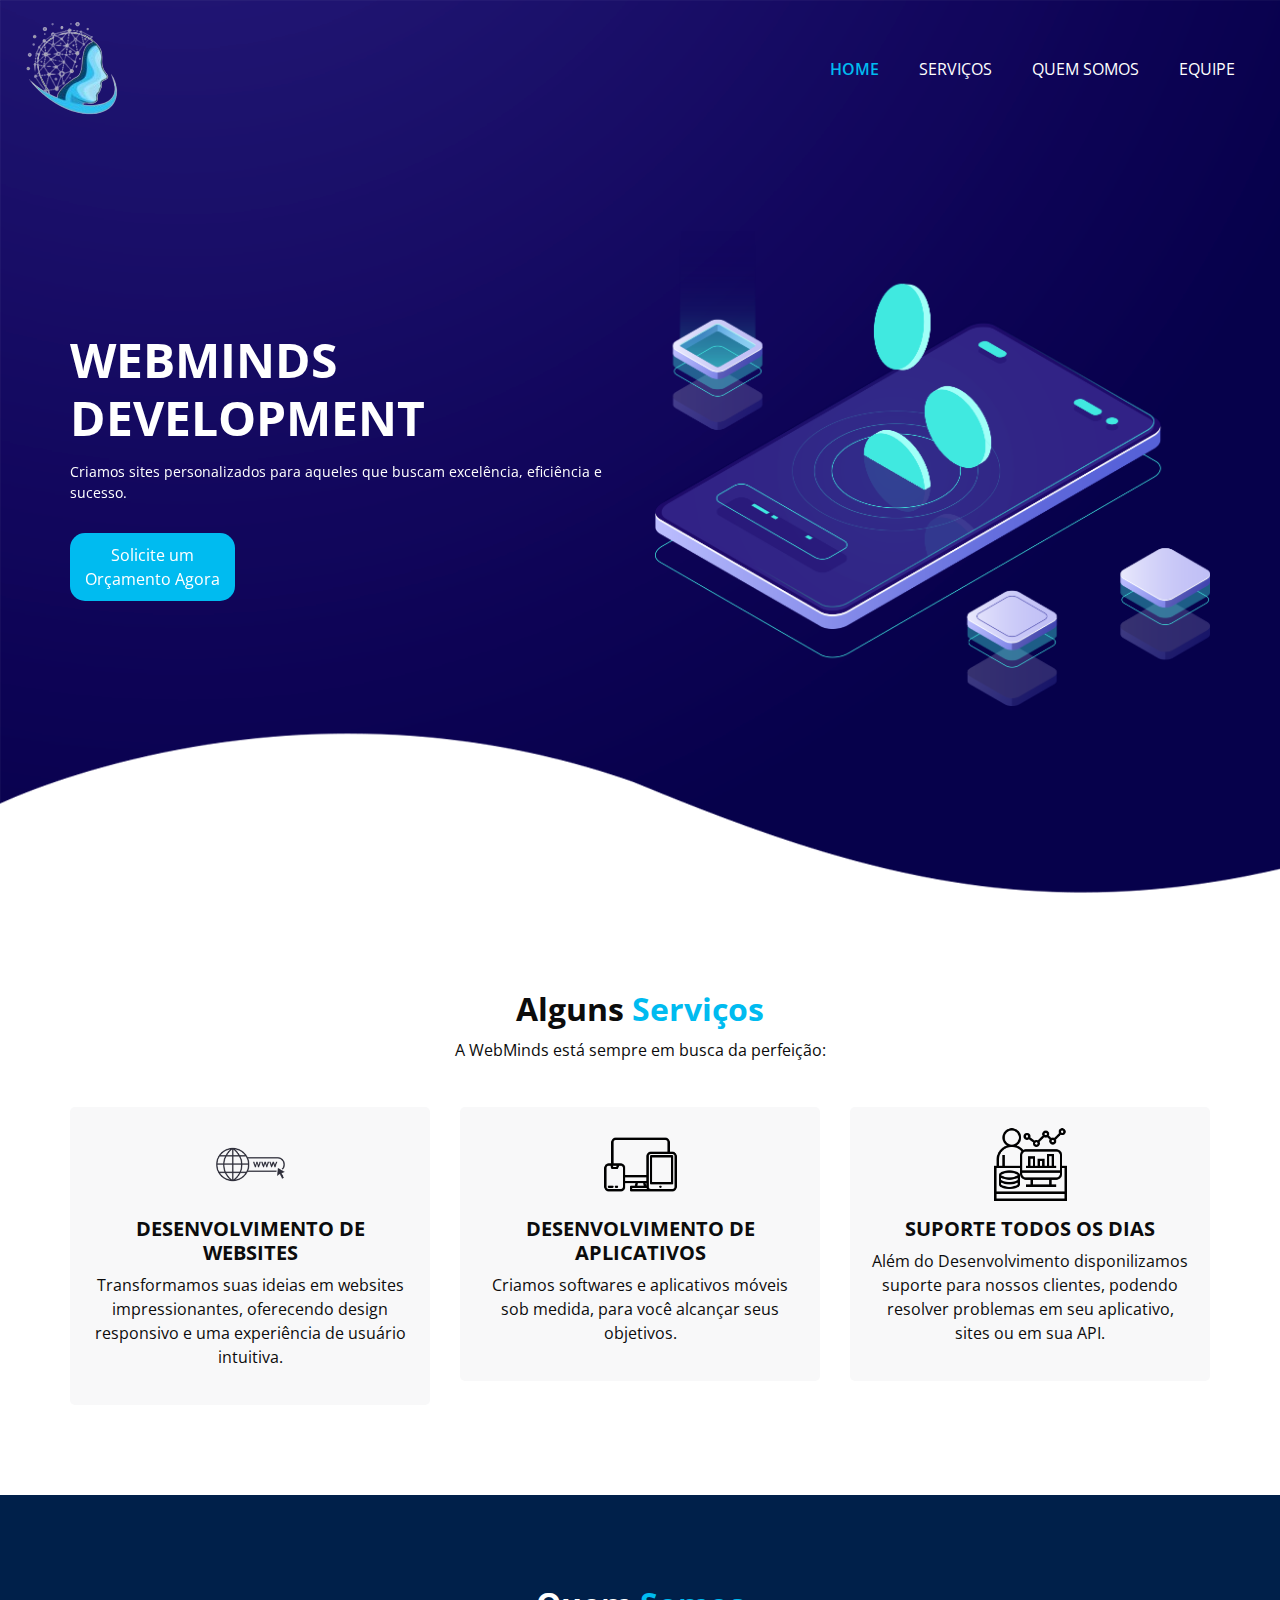
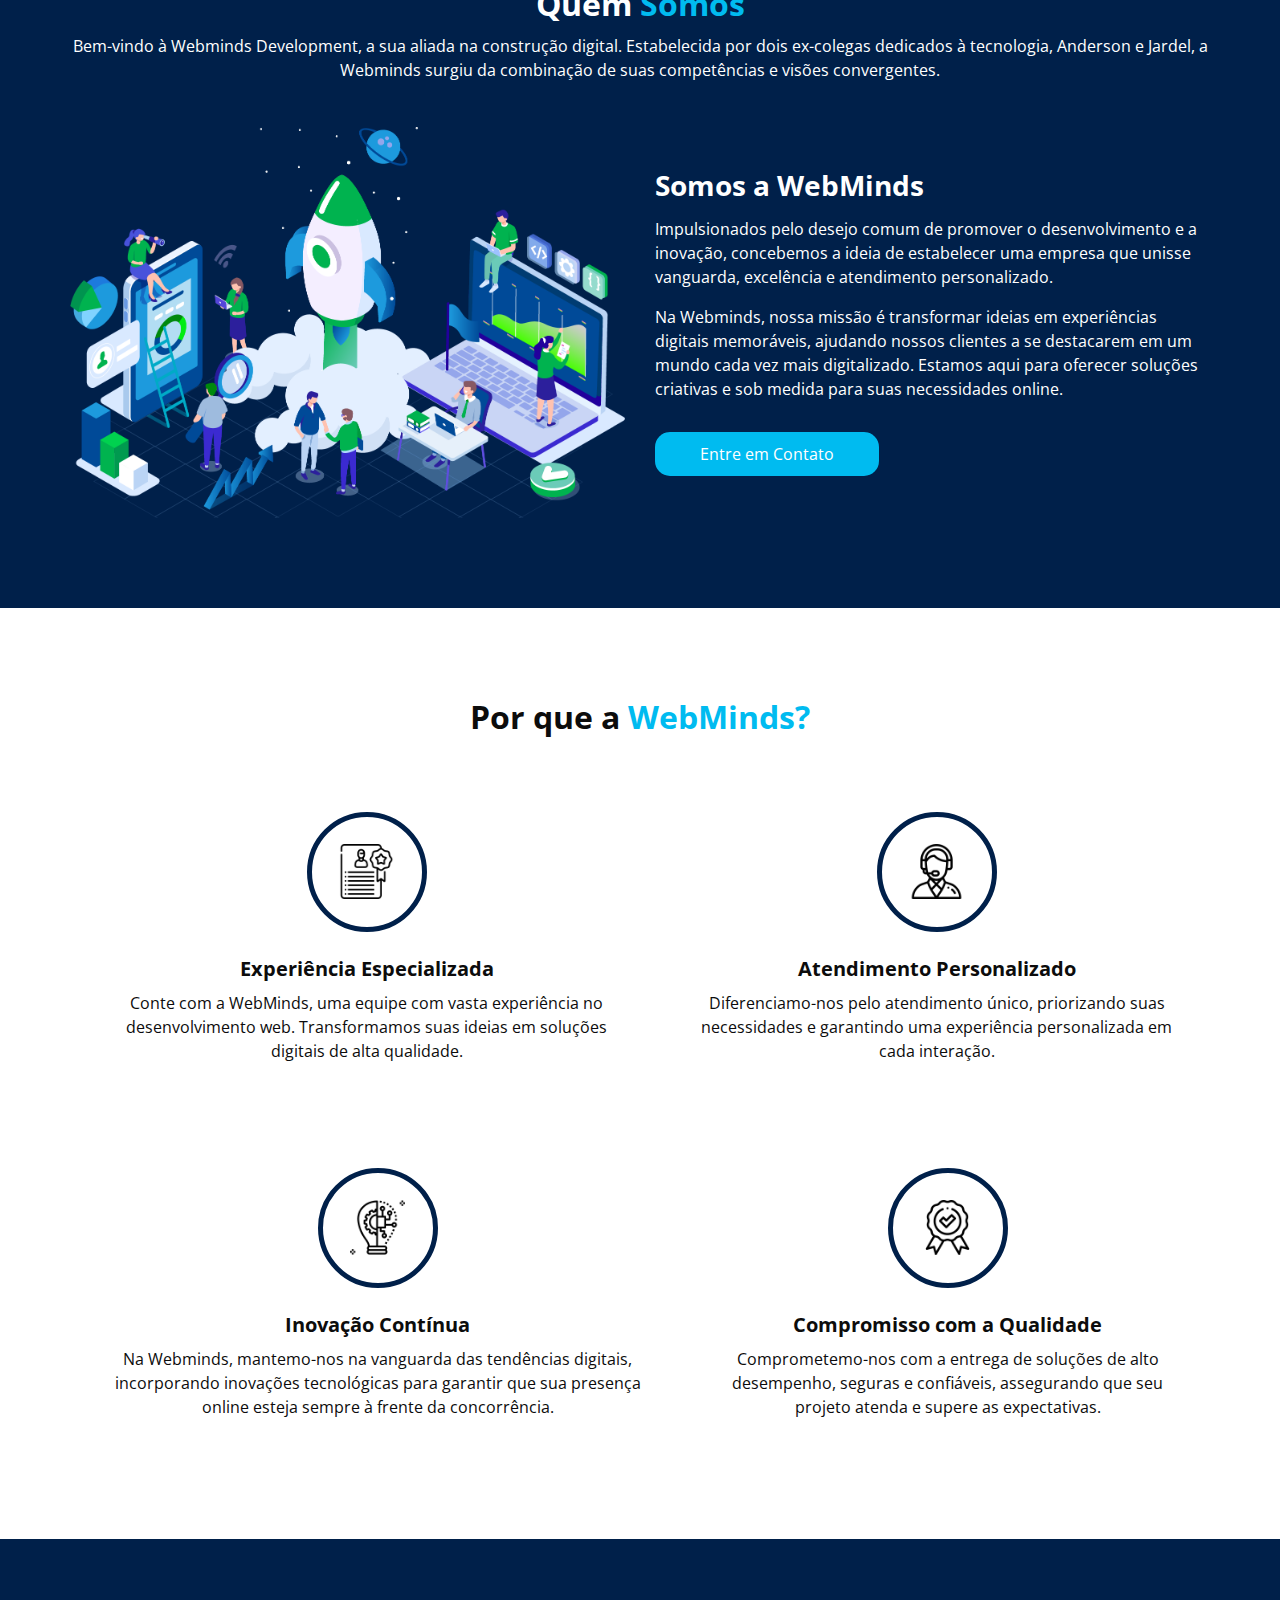
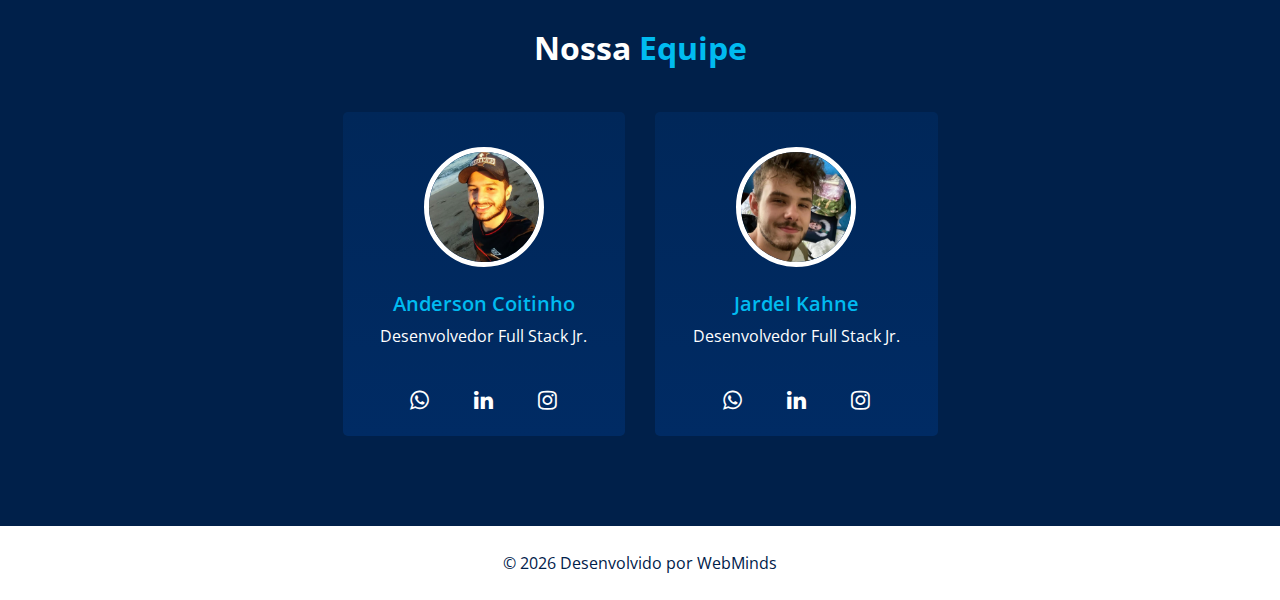
<file: index.html>
<!DOCTYPE html>
<html>

<head>
  <meta charset="utf-8" />
  <meta http-equiv="X-UA-Compatible" content="IE=edge" />
  <meta name="viewport" content="width=device-width, initial-scale=1, shrink-to-fit=no" />

  <!-- Meta tags de descrição e palavras-chave -->
  <meta name="keywords" content="Criação de sites, Desenvolvimento web, Sites de alta qualidade" />
  <meta name="description"
    content="Procurando uma equipe de desenvolvimento web confiável? WebMinds oferece serviços de criação de sites com design responsivo, inovação tecnológica e atendimento personalizado." />

  <!-- Meta tags de autor e imagem de exibição -->
  <meta name="author" content="WebMinds" />
  <link rel="shortcut icon" href="images/logo.png" type="">

  <title> WebMinds </title>

  <!-- bootstrap core css -->
  <link rel="stylesheet" type="text/css" href="css/bootstrap.css" />

  <!-- styles -->
  <link href="https://fonts.googleapis.com/css2?family=Roboto:wght@400;500;700;900&display=swap" rel="stylesheet">

  <!-- fonte style -->
  <link href="css/font-awesome.min.css" rel="stylesheet" />

  <!-- styles -->
  <link href="css/style.css" rel="stylesheet" />
  <!-- Responsivo -->
  <link href="css/responsive.css" rel="stylesheet" />

</head>

<body>

  <div class="hero_area">

    <div class="hero_bg_box">
      <div class="bg_img_box">
        <img src="images/hero-bg.png" alt="Formado de onda de layout">
      </div>
    </div>

    <!-- header  -->
    <header class="header_section">
      <div class="container-fluid">
        <nav class="navbar navbar-expand-lg custom_nav-container ">
          <a class="navbar-brand" href="">
            <span>
              <img src="images/logo.png" alt="Logo WebMinds Dev">
            </span>
          </a>
          <button class="navbar-toggler" type="button" data-toggle="collapse" data-target="#navbarSupportedContent"
            aria-controls="navbarSupportedContent" aria-expanded="false" aria-label="Toggle navigation">
            <span class=""> </span>
          </button>
          <div class="collapse navbar-collapse" id="navbarSupportedContent">
            <ul class="navbar-nav  ">
              <li class="nav-item active">
                <a class="nav-link" href="index.html">Home <span class="sr-only">(current)</span></a>
              </li>
              <li class="nav-item">
                <a class="nav-link" href="#servicos">Serviços</a>
              </li>
              <li class="nav-item">
                <a class="nav-link" href="#quemsomos">Quem Somos</a>
              </li>
              <li class="nav-item">
                <a class="nav-link" href="#equipe">Equipe</a>
              </li>
            </ul>
          </div>
        </nav>
      </div>
    </header>
    <!-- header fim -->
    <!-- slider inicio -->
    <section class="slider_section ">
      <div id="customCarousel1" class="carousel slide" data-ride="carousel">
        <div class="carousel-inner">
          <div class="carousel-item active">
            <div class="container ">
              <div class="row">
                <div class="col-md-6 ">
                  <div class="detail-box">
                    <h1>
                      WebMinds <br>
                      Development
                    </h1>
                    <p>
                      Criamos sites personalizados para aqueles que buscam excelência, eficiência e sucesso.
                    </p>
                    <div class="btn-box">
                      <a href="https://api.whatsapp.com/send?phone=5547996828194&text=Ol%C3%A1,%20gostaria%20de%20saber%20mais%20sobre%20a%20cria%C3%A7%C3%A3o%20de%20sites"
                        target="_blank" class="btn1">
                        Solicite um Orçamento Agora
                      </a>
                    </div>
                  </div>
                </div>
                <div class="col-md-6">
                  <div class="img-box">
                    <img src="images/slider-img.png" alt="Imagem de um celular com animação">
                  </div>
                </div>
              </div>
            </div>
          </div>
        </div>
      </div>
    </section>
    <!-- end slider section -->
  </div>
  <!-- service section -->
  <section class="service_section layout_padding" id="servicos">
    <div class="service_container">
      <div class="container ">
        <div class="heading_container heading_center">
          <h2>
            Alguns <span>Serviços</span>
          </h2>
          <p>
            A <span> WebMinds </span>está sempre em busca da perfeição:
          </p>
        </div>
        <div class="row">
          <div class="col-md-4 ">
            <div class="box ">
              <div class="img-box">
                <img src="images/site1.png" alt="Imagem de Desenolvimento de WebSites">
              </div>
              <div class="detail-box">
                <h5>
                  Desenvolvimento de Websites
                </h5>
                <p>
                  Transformamos suas ideias em websites impressionantes, oferecendo design responsivo e uma experiência
                  de usuário intuitiva.
                </p>
              </div>
            </div>
          </div>
          <div class="col-md-4 ">
            <div class="box ">
              <div class="img-box">
                <img src="images/site.png" alt="Imagem de Desenvolvimento de Aplicativo">
              </div>
              <div class="detail-box">
                <h5>
                  Desenvolvimento de aplicativos
                </h5>
                <p>
                  Criamos softwares e aplicativos móveis sob medida, para você alcançar seus objetivos.<br>
                </p>
              </div>
            </div>
          </div>
          <div class="col-md-4 ">
            <div class="box ">
              <div class="img-box">
                <img src="images/site2.png" alt="Imagem de Suporte Todos os Dias">
              </div>
              <div class="detail-box">
                <h5>
                  Suporte <span> Todos os dias</span>
                </h5>
                <p>
                  Além do Desenvolvimento disponilizamos suporte para nossos clientes, podendo resolver problemas em seu
                  aplicativo, sites ou em sua API.<br>
                </p>
              </div>
            </div>
          </div>
        </div>
      </div>
    </div>
  </section>

  <!-- serviços -->


  <!-- Quem Somos -->

  <section class="about_section layout_padding" id="quemsomos">
    <div class="container  ">
      <div class="heading_container heading_center">
        <h2>
          Quem <span>Somos</span>
        </h2>
        <p>
          Bem-vindo à Webminds Development, a sua aliada na construção digital.
          Estabelecida por dois ex-colegas dedicados à tecnologia, Anderson e Jardel, a Webminds surgiu da combinação de
          suas competências e visões convergentes.
        </p>
      </div>
      <div class="row">
        <div class="col-md-6 ">
          <div class="img-box">
            <img src="images/slider-img2.png" alt="Desenho de foguete decolando com notbook e celular ao lado">
          </div>
        </div>
        <div class="col-md-6">
          <div class="detail-box">
            <h3>
              Somos a WebMinds
            </h3>
            <p>
              Impulsionados pelo desejo comum de promover o desenvolvimento e a inovação,
              concebemos a ideia de estabelecer uma empresa que unisse vanguarda, excelência e atendimento
              personalizado.
            </p>
            <p>
              Na Webminds, nossa missão é transformar ideias em experiências digitais memoráveis, ajudando nossos
              clientes a se destacarem em um mundo cada vez mais digitalizado.
              Estamos aqui para oferecer soluções criativas e sob medida para suas necessidades online.
            </p>
            <a href="https://api.whatsapp.com/send?phone=5555996661595&text=Ol%C3%A1,%20gostaria%20de%20saber%20mais%20sobre%20a%20cria%C3%A7%C3%A3o%20de%20sites"
              target="_blank">
              Entre em Contato
            </a>
          </div>
        </div>
      </div>
    </div>
  </section>

  <!-- Quem somos fim-->

  <!-- Porque nós -->
  <section class="why_section layout_padding" id="pqnos">
    <div class="container">
      <div class="heading_container heading_center">
        <h2>
          Por que a <span>WebMinds?</span>
        </h2>
      </div>
      <div class="why_container">
        <div class="box">
          <div class="img-box">
            <img src="images/experiencia.png" alt="Ícone de Experiência">
          </div>
          <div class="detail-box">
            <h5>
              Experiência Especializada
            </h5>
            <p>
              Conte com a WebMinds, uma equipe com vasta experiência no desenvolvimento web. Transformamos suas ideias
              em soluções digitais de alta qualidade.
            </p>
          </div>
        </div>
        <div class="box">
          <div class="img-box">
            <img src="images/atend.png" alt="Ícone de Atendimento">
          </div>
          <div class="detail-box">
            <h5>
              Atendimento Personalizado
            </h5>
            <p>
              Diferenciamo-nos pelo atendimento único, priorizando suas necessidades e garantindo uma experiência
              personalizada em cada interação.
            </p>
          </div>
        </div>
      </div>
      <div class="why_container">
        <div class="box">
          <div class="img-box">
            <img src="images/inovacao.png" alt="Ícone de Inovação">
          </div>
          <div class="detail-box">
            <h5>
              Inovação Contínua
            </h5>
            <p>
              Na Webminds, mantemo-nos na vanguarda das tendências digitais, incorporando inovações tecnológicas para
              garantir que sua presença online esteja sempre à frente da concorrência.
            </p>
          </div>
        </div>
        <div class="box">
          <div class="img-box">
            <img src="images/qualidade.png" alt="Ícone de Qualidade">
          </div>
          <div class="detail-box">
            <h5>
              Compromisso com a Qualidade
            </h5>
            <p>
              Comprometemo-nos com a entrega de soluções de alto desempenho, seguras e confiáveis, assegurando que seu
              projeto atenda e supere as expectativas.
            </p>
          </div>
        </div>
      </div>
    </div>
  </section>

  <!-- Pq Nós Fim -->

  <!-- TEAM -->
  <section class="team_section layout_padding" id="equipe">
    <div class="container-fluid">
      <div class="heading_container heading_center">
        <h2 class="">
          Nossa <span> Equipe</span>
        </h2>
      </div>

      <div class="team_container">
        <div class="row">
          <div class="col-lg-3 col-sm-6">
            <div class="box ">
              <div class="img-box">
                <img src="images/coitinho.avif" class="img1" alt="Foto de Anderson Coitinho">
              </div>
              <div class="detail-box">
                <h5>
                  Anderson Coitinho
                </h5>
                <p>
                  Desenvolvedor Full Stack Jr.
                </p>
              </div>
              <div class="social_box">
                <a href="https://api.whatsapp.com/send?phone=5547996828194&text=Ol%C3%A1,%20gostaria%20de%20saber%20mais%20sobre%20a%20cria%C3%A7%C3%A3o%20de%20sites"
                  target="_blank">
                  <i class="fa fa-whatsapp" aria-hidden="true"></i>
                </a>
                <a href="https://www.linkedin.com/in/andersoncoitinho/" target="_blank">
                  <i class="fa fa-linkedin" aria-hidden="true"></i>
                </a>
                <a href="https://www.instagram.com/anderson_coitinho19/" target="_blank">
                  <i class="fa fa-instagram" aria-hidden="true"></i>
                </a>
              </div>
            </div>
          </div>
          <div class="col-lg-3 col-sm-6">
            <div class="box ">
              <div class="img-box">
                <img src="images/jardel.avif" class="img1" alt="Foto de Jardel Kahne">
              </div>
              <div class="detail-box">
                <h5>
                  Jardel Kahne
                </h5>
                <p>
                  Desenvolvedor Full Stack Jr.
                </p>
              </div>
              <div class="social_box">
                <a href="https://wa.me/5555996661595" target="_blank">
                  <i class="fa fa-whatsapp" aria-hidden="true"></i>
                </a>
                <a href="https://www.linkedin.com/in/jardel-kahne-872552120/" target="_blank">
                  <i class="fa fa-linkedin" aria-hidden="true"></i>
                </a>
                <a href="https://www.instagram.com/jardelkahne/" target="_blank">
                  <i class="fa fa-instagram" aria-hidden="true"></i>
                </a>
              </div>
            </div>
          </div>
        </div>
      </div>
    </div>
  </section>
  <!-- equipe fim -->


  <!-- footer  -->
  <section class="footer_section">
    <div class="container">
      <p>
        &copy; <span id="displayYear"></span> Desenvolvido por
        <a href="https://www.instagram.com/webmindsdevelopment/" target="_blank">WebMinds</a>
      </p>
    </div>
  </section>
  <!-- footer fim -->

  <!-- jQery -->
  <script type="text/javascript" src="js/jquery-3.4.1.min.js"></script>
  <!-- popper js -->
  <script src="https://cdn.jsdelivr.net/npm/popper.js@1.16.0/dist/umd/popper.min.js"
    integrity="sha384-Q6E9RHvbIyZFJoft+2mJbHaEWldlvI9IOYy5n3zV9zzTtmI3UksdQRVvoxMfooAo" crossorigin="anonymous">
    </script>
  <!-- bootstrap js -->
  <script type="text/javascript" src="js/bootstrap.js"></script>
  <!-- owl slider -->
  <script type="text/javascript" src="https://cdnjs.cloudflare.com/ajax/libs/OwlCarousel2/2.3.4/owl.carousel.min.js">
  </script>
  <!-- custom js -->
  <script type="text/javascript" src="js/custom.js"></script>

</body>

</html>
</file>
<file: css/style.css>
@import url("https://fonts.googleapis.com/css2?family=Lato:wght@400;700&family=Open+Sans:wght@300;400;600;700&display=swap");
body {
  font-family: "Open Sans", sans-serif;
  color: #0c0c0c;
  background-color: #ffffff;
  overflow-x: hidden;
}

.layout_padding {
  padding: 90px 0;
}

.layout_padding2 {
  padding: 75px 0;
}

.layout_padding2-top {
  padding-top: 75px;
}

.layout_padding2-bottom {
  padding-bottom: 75px;
}

.layout_padding-top {
  padding-top: 90px;
}

.layout_padding-bottom {
  padding-bottom: 90px;
}

.heading_container {
  display: -webkit-box;
  display: -ms-flexbox;
  display: flex;
  -webkit-box-orient: vertical;
  -webkit-box-direction: normal;
      -ms-flex-direction: column;
          flex-direction: column;
  -webkit-box-align: start;
      -ms-flex-align: start;
          align-items: flex-start;
}

.heading_container h2 {
  position: relative;
  font-weight: bold;
  margin-bottom: 0;
}

.heading_container h2 span {
  color: #00bbf0;
}

.heading_container p {
  margin-top: 10px;
  margin-bottom: 0;
}

.heading_container.heading_center {
  -webkit-box-align: center;
      -ms-flex-align: center;
          align-items: center;
  text-align: center;
}

a,
a:hover,
a:focus {
  text-decoration: none;
}

a:hover,
a:focus {
  color: initial;
}

.btn,
.btn:focus {
  outline: none !important;
  -webkit-box-shadow: none;
          box-shadow: none;
}

/*header*/
.hero_area {
  position: relative;
  min-height: 100vh;
  display: -webkit-box;
  display: -ms-flexbox;
  display: flex;
  -webkit-box-orient: vertical;
  -webkit-box-direction: normal;
      -ms-flex-direction: column;
          flex-direction: column;
}

.hero_area .hero_bg_box {
  position: absolute;
  top: 0;
  left: 0;
  width: 100%;
  height: 100%;
  display: -webkit-box;
  display: -ms-flexbox;
  display: flex;
  -webkit-box-pack: center;
      -ms-flex-pack: center;
          justify-content: center;
  -webkit-box-align: end;
      -ms-flex-align: end;
          align-items: flex-end;
  overflow: hidden;
  z-index: -1;
}

.hero_area .hero_bg_box .bg_img_box {
  min-width: 100%;
  min-height: 100%;
}

.hero_area .hero_bg_box img {
  min-width: 100%;
  min-height: 100%;
}

.sub_page .hero_area {
  min-height: auto;
  background: linear-gradient(130deg, #231a6f, #0f054c);
}

.sub_page .hero_area .hero_bg_box {
  display: none;
}

.header_section {
  padding: 15px 0;
}

.header_section .container-fluid {
  align-items: center;
  justify-content: center;
  padding-right: 25px;
  padding-left: 25px;
}

.navbar-brand span {
  font-weight: bold;
  font-size: 24px;
  color: #ffffff;
}

.custom_nav-container {
  padding: 0;
}

.custom_nav-container .navbar-nav {
  margin-left: auto;
}

.custom_nav-container .navbar-nav .nav-item .nav-link {
  padding: 5px 20px;
  color: #ffffff;
  text-align: center;
  text-transform: uppercase;
  border-radius: 5px;
  -webkit-transition: all 0.3s;
  transition: all 0.3s;
}

.custom_nav-container .navbar-nav .nav-item:hover .nav-link, .custom_nav-container .navbar-nav .nav-item.active .nav-link {
  color: #00bbf0;
}

.custom_nav-container .navbar-nav .nav-item.active .nav-link {
  font-weight: 600;
}

.custom_nav-container .nav_search-btn {
  width: 35px;
  height: 35px;
  padding: 0;
  border: none;
  color: #ffffff;
}

.custom_nav-container .nav_search-btn:hover {
  color: #00bbf0;
}

.custom_nav-container .navbar-toggler {
  outline: none;
}

.custom_nav-container .navbar-toggler {
  padding: 0;
  width: 37px;
  height: 42px;
  -webkit-transition: all 0.3s;
  transition: all 0.3s;
}

.custom_nav-container .navbar-toggler span {
  display: block;
  width: 35px;
  height: 4px;
  background-color: #ffffff;
  margin: 7px 0;
  -webkit-transition: all 0.3s;
  transition: all 0.3s;
  position: relative;
  border-radius: 5px;
  transition: all 0.3s;
}

.custom_nav-container .navbar-toggler span::before, .custom_nav-container .navbar-toggler span::after {
  content: "";
  position: absolute;
  left: 0;
  height: 100%;
  width: 100%;
  background-color: #ffffff;
  top: -10px;
  border-radius: 5px;
  -webkit-transition: all 0.3s;
  transition: all 0.3s;
}

.custom_nav-container .navbar-toggler span::after {
  top: 10px;
}

.custom_nav-container .navbar-toggler[aria-expanded="true"] {
  -webkit-transform: rotate(360deg);
          transform: rotate(360deg);
}

.custom_nav-container .navbar-toggler[aria-expanded="true"] span {
  -webkit-transform: rotate(45deg);
          transform: rotate(45deg);
}

.custom_nav-container .navbar-toggler[aria-expanded="true"] span::before, .custom_nav-container .navbar-toggler[aria-expanded="true"] span::after {
  -webkit-transform: rotate(90deg);
          transform: rotate(90deg);
  top: 0;
}

/* header fim*/
/* slider */
.slider_section {
  -webkit-box-flex: 1;
      -ms-flex: 1;
          flex: 1;
  display: -webkit-box;
  display: -ms-flexbox;
  display: flex;
  -webkit-box-align: center;
      -ms-flex-align: center;
          align-items: center;
  position: relative;
  padding: 45px 0 145px 0;
}

.slider_section .row {
  -webkit-box-align: center;
      -ms-flex-align: center;
          align-items: center;
}

.slider_section #customCarousel1 {
  width: 100%;
  position: unset;
}

.slider_section .detail-box {
  color: #00204a;
}

.slider_section .detail-box h1 {
  font-size: 3rem;
  font-weight: bold;
  text-transform: uppercase;
  margin-bottom: 15px;
  color: #ffffff;
}

.slider_section .detail-box p {
  color: #fefefe;
  font-size: 14px;
}

.slider_section .detail-box .btn-box {
  display: -webkit-box;
  display: -ms-flexbox;
  display: flex;
  margin: 0 -5px;
  margin-top: 25px;
}

.slider_section .detail-box .btn-box a {
  margin: 5px;
  text-align: center;
  width: 165px;
}

.slider_section .detail-box .btn-box .btn1 {
  display: inline-block;
  padding: 10px 15px;
  background-color: #00bbf0;
  color: #ffffff;
  border-radius: 0;
  -webkit-transition: all 0.3s;
  transition: all 0.3s;
  border: none;
  border-radius: 15px;

}

.slider_section .detail-box .btn-box .btn1:hover {
  background-color: #f7f8f8;
  scale: 1.1;
  color:black;
}

.slider_section .detail-box .btn-box .btn2 {
  display: inline-block;
  padding: 10px 15px;
  background-color: #000000;
  color: #ffffff;
  border-radius: 0;
  -webkit-transition: all 0.3s;
  transition: all 0.3s;
  border: none;
}

.slider_section .detail-box .btn-box .btn2:hover {
  background-color: black;
}

.slider_section .img-box {
  margin: 45px 0;
}

.slider_section .img-box img {
  width: 100%;
  -webkit-animation: upDown 5s infinite;
          animation: upDown 5s infinite;
}

@-webkit-keyframes upDown {
  0% {
    -webkit-transform: translateY(-45px);
            transform: translateY(-45px);
  }
  50% {
    -webkit-transform: translateY(45px);
            transform: translateY(45px);
  }
  100% {
    -webkit-transform: translateY(-45px);
            transform: translateY(-45px);
  }
}

@keyframes upDown {
  0% {
    -webkit-transform: translateY(-45px);
            transform: translateY(-45px);
  }
  50% {
    -webkit-transform: translateY(45px);
            transform: translateY(45px);
  }
  100% {
    -webkit-transform: translateY(-45px);
            transform: translateY(-45px);
  }
}

.slider_section .carousel-indicators {
  position: unset;
  margin: 0;
  -webkit-box-pack: center;
      -ms-flex-pack: center;
          justify-content: center;
  -webkit-box-align: center;
      -ms-flex-align: center;
          align-items: center;
}

.slider_section .carousel-indicators li {
  background-color: #ffffff;
  width: 12px;
  height: 12px;
  border-radius: 100%;
  opacity: 1;
}

.slider_section .carousel-indicators li.active {
  width: 20px;
  height: 20px;
  background-color: #00bbf0;
}

.service_section {
  position: relative;
}

.service_section .box {
  display: -webkit-box;
  display: -ms-flexbox;
  display: flex;
  -webkit-box-orient: vertical;
  -webkit-box-direction: normal;
      -ms-flex-direction: column;
          flex-direction: column;
  -webkit-box-align: center;
      -ms-flex-align: center;
          align-items: center;
  text-align: center;
  margin-top: 45px;
  background-color: #f8f8f9;
  padding: 20px;
  border-radius: 5px;
}

.service_section .box .img-box {
  display: -webkit-box;
  display: -ms-flexbox;
  display: flex;
  -webkit-box-pack: center;
      -ms-flex-pack: center;
          justify-content: center;
  -webkit-box-align: start;
      -ms-flex-align: start;
          align-items: flex-start;
  min-width: 75px;
  height: 75px;
  margin-bottom: 15px;
}

.service_section .box .img-box img {
  max-width: 100%;
  max-height: 100%;
  -webkit-transition: all 0.3s;
  transition: all 0.3s;
}

.service_section .box .detail-box h5 {
  font-weight: bold;
  text-transform: uppercase;
}

.service_section .box .detail-box a {
  color: #00204a;
  font-weight: 600;
}

.service_section .box .detail-box a:hover {
  color: #00bbf0;
}

.service_section .btn-box {
  display: -webkit-box;
  display: -ms-flexbox;
  display: flex;
  -webkit-box-pack: center;
      -ms-flex-pack: center;
          justify-content: center;
  margin-top: 45px;
}

.service_section .btn-box a {
  display: inline-block;
  padding: 10px 45px;
  background-color: #00bbf0;
  color: #ffffff;
  border-radius: 0;
  -webkit-transition: all 0.3s;
  transition: all 0.3s;
  border: none;
}

.service_section .btn-box a:hover {
  background-color: #007fa4;
}

.about_section {
  background-color: #00204a;
  color: #ffffff;
}

.about_section .heading_container {
  margin-bottom: 45px;
}

.about_section .row {
  -webkit-box-align: center;
      -ms-flex-align: center;
          align-items: center;
}

.about_section .img-box img {
  max-width: 100%;
}

.about_section .detail-box h3 {
  font-weight: bold;
}

.about_section .detail-box p {
  margin-top: 15px;
}

.about_section .detail-box a {
  display: inline-block;
  padding: 10px 45px;
  background-color: #00bbf0;
  color: #ffffff;
  border-radius: 0px;
  -webkit-transition: all 0.3s;
  transition: all 0.3s;
  border: none;
  margin-top: 15px;
  border-radius: 15px;
}

.about_section .detail-box a:hover {
  background-color: #fdfdfd;
  color: black;
  scale: 1.1;
}


.why_section .box {
  margin-top: 45px;
  display: -webkit-box;
  display: -ms-flexbox;
  display: flex;
  //margin-left: 10%;
  -webkit-box-orient: horizontal;
  -webkit-box-direction: normal;
      -ms-flex-direction: column;
          flex-direction: column;
  -webkit-box-align: center;
      -ms-flex-align: center;
          align-items: center;
  text-align: center;
  gap: 5px;
  padding: 30px;
}
.why_container{
  display: flex;
  width: 100%;
}

.why_section .box .img-box {
  margin-bottom: 20px;
  width: 120px;
  height: 120px;
  min-width: 120px;
  min-height: 120px;
  border-radius: 100%;
  border: 5px solid #00204a;
  display: -webkit-box;
  display: -ms-flexbox;
  display: flex;
  -webkit-box-pack: center;
      -ms-flex-pack: center;
          justify-content: center;
  -webkit-box-align: center;
      -ms-flex-align: center;
          align-items: center;
}

.why_section .box .img-box img {
  width: 55px;
  height: auto;
  fill: #00204a;
}

.why_section .box h5 {
  font-weight: bold;
  margin-bottom: 10px;
}

.why_section .box p {
  margin-bottom: 0;
}

.why_section .btn-box {
  display: -webkit-box;
  display: -ms-flexbox;
  display: flex;
  -webkit-box-pack: center;
      -ms-flex-pack: center;
          justify-content: center;
  margin-top: 45px;
}

.why_section .btn-box a {
  display: inline-block;
  padding: 10px 45px;
  background-color: #00bbf0;
  color: #ffffff;
  border-radius: 0;
  -webkit-transition: all 0.3s;
  transition: all 0.3s;
  border: none;
}

.why_section .btn-box a:hover {
  background-color: #007fa4;
}

/*team section */
.team_section {
  text-align: center;
  background-color: #00204a;
  color: #ffffff;
  align-items: center;
}

.team_section .heading_container {
  -webkit-box-pack: center;
      -ms-flex-pack: center;
          justify-content: center;
}

.team_section .team_container {
  padding: 0 15px;
}

.team_section .team_container .box {
  padding: 35px 0 0 0;
  border-radius: 5px;
  overflow: hidden;
  -webkit-transition: all .1s;
  transition: all .1s;
  margin-top: 45px;
  background: -webkit-gradient(linear, left top, left bottom, from(#002759), to(#002b64));
  background: linear-gradient(to bottom, #002759, #002b64);
}

.team_section .team_container .box .img-box {
  display: -webkit-box;
  display: -ms-flexbox;
  display: flex;
  -webkit-box-pack: center;
      -ms-flex-pack: center;
          justify-content: center;
  -webkit-box-align: center;
      -ms-flex-align: center;
          align-items: center;
}

.team_section .team_container .box .img-box img {
  width: 120px;
  border-radius: 100%;
  border: 5px solid #ffffff;
}

.team_section .team_container .box .detail-box {
  margin: 25px 0;
}

.team_section .team_container .box .detail-box h5 {
  color: #00bbf0;
  font-weight: 600;
  position: relative;
}

.team_section .team_container .box .social_box {
  padding: 10px 45px 20px 45px;
  display: -webkit-box;
  display: -ms-flexbox;
  display: flex;
  -webkit-box-pack: justify;
      -ms-flex-pack: justify;
          justify-content: space-around;
}

.team_section .team_container .box .social_box a {
  color: #ffffff;
  font-size: 22px;
}

.team_section .team_container .box .social_box a:hover {
  color: #00bbf0;
}

/* footer*/
.footer_section {
  position: relative;
  background-color: #ffffff;
  text-align: center;
}

.footer_section p {
  color: #00204a;
  padding: 25px 0;
  margin: 0;
}

.footer_section p a {
  color: inherit;
}
/*# sourceMappingURL=style.css.map */
</file>
<file: css/responsive.css>
@media (max-width: 1300px) {}

@media (max-width: 1120px) {}

@media (max-width: 992px) {
  .hero_area {
    min-height: auto;
  }

  .hero_area {
    background: linear-gradient(130deg, #231a6f, #0f054c);
  }

  .hero_area .hero_bg_box {
    display: none;
  }

  .slider_section {
    padding: 45px 0 75px 0;
  }

  .custom_nav-container .navbar-nav {
    padding-top: 15px;
    align-items: center;
  }

  .why_section .box {
    margin-left: 0;
  }


  .custom_nav-container .navbar-nav .nav-item .nav-link {
    padding: 5px 25px;
    margin: 5px 0;
  }

  .why_container{ 
    display: block;
  }
}

@media (max-width: 768px) {
  .about_section .img-box {
    margin-bottom: 45px;
  }

}

@media (max-width: 576px) {
  .header_section .header_top .contact_nav a span {
    display: none;
  }


  .client_section .client_container {
    width: 100%;
  }

  .client_section .box {
    margin: 0;
  }

  .owl-nav {
    display: flex;
    justify-content: center;
    margin-top: 45px;
  }

  .client_section .owl-carousel .owl-nav .owl-prev,
  .client_section .owl-carousel .owl-nav .owl-next {
    position: unset;
    margin: 0 2.5px;
  }
}

@media (max-width: 480px) {
  .slider_section .detail-box h1 {
    font-size: 2rem;
  }

  .track_section form {
    flex-direction: column;
    align-items: flex-start;
  }

  .track_section form input {
    width: 100%;
  }

  .track_section form button {
    padding: 10px 60px;
    margin-top: 10px;
  }
}

@media (max-width: 420px) {
  .service_section .box {
    flex-direction: column;
  }

  .service_section .box .img-box {
    justify-content: flex-start;
    margin-bottom: 15px;
  }
}

@media (max-width: 376px) {}

@media (min-width: 1200px) {
  .container {
    max-width: 1170px;
  }
}
</file>
